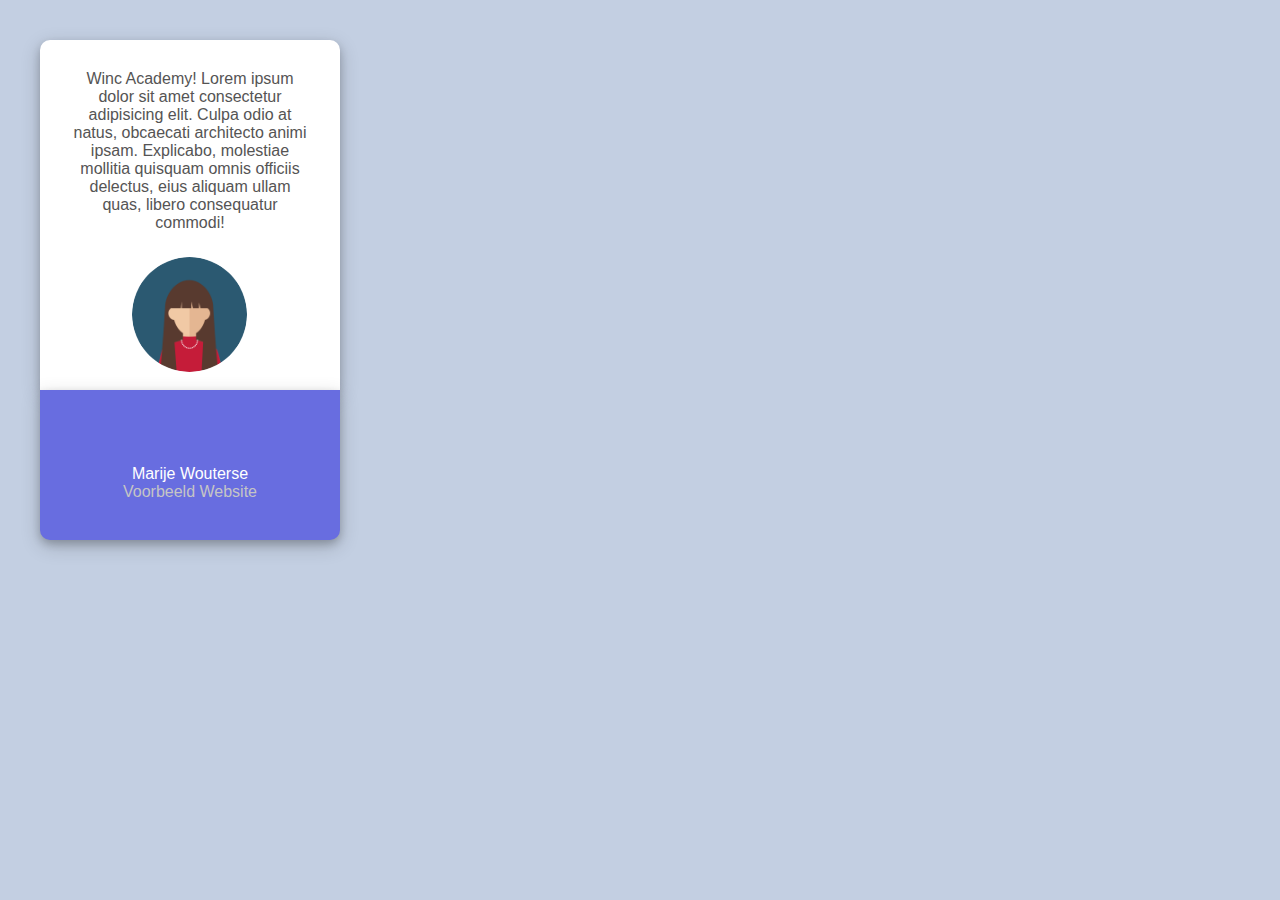
<file: opdracht advanced CSS/index.html>
<!DOCTYPE html>
<html>
    <head>
        <meta charset="UTF-8" />
        <meta http-equiv="X-UA-Compatible" content="IE=edge" />
        <meta name="viewport" content="width=device-width, initial-scale=1.0">
        <link rel="stylesheet" type="text/css" href="./styles/style.css">
        <title>Testimonial</title>
    </head>

    <body>
        <main>
            <div class="container">
                <div class="text">
                <p>Winc Academy! Lorem ipsum dolor sit amet consectetur adipisicing elit. Culpa odio at natus, obcaecati architecto animi ipsam. Explicabo, molestiae mollitia quisquam omnis officiis delectus, eius aliquam ullam quas, libero consequatur commodi!</p>
                <img class= "avatar" src="picture/avatar (1).png">
                </div>
            </div>
        </main>
        <footer class="bottom">
            <div class="text-top">
                <p class="naam">Marije Wouterse</p>
                <p> <a class="website" href="#"> Voorbeeld Website</a> </p>
            </div> 


        </footer>
        
    </body>

</html>
</file>
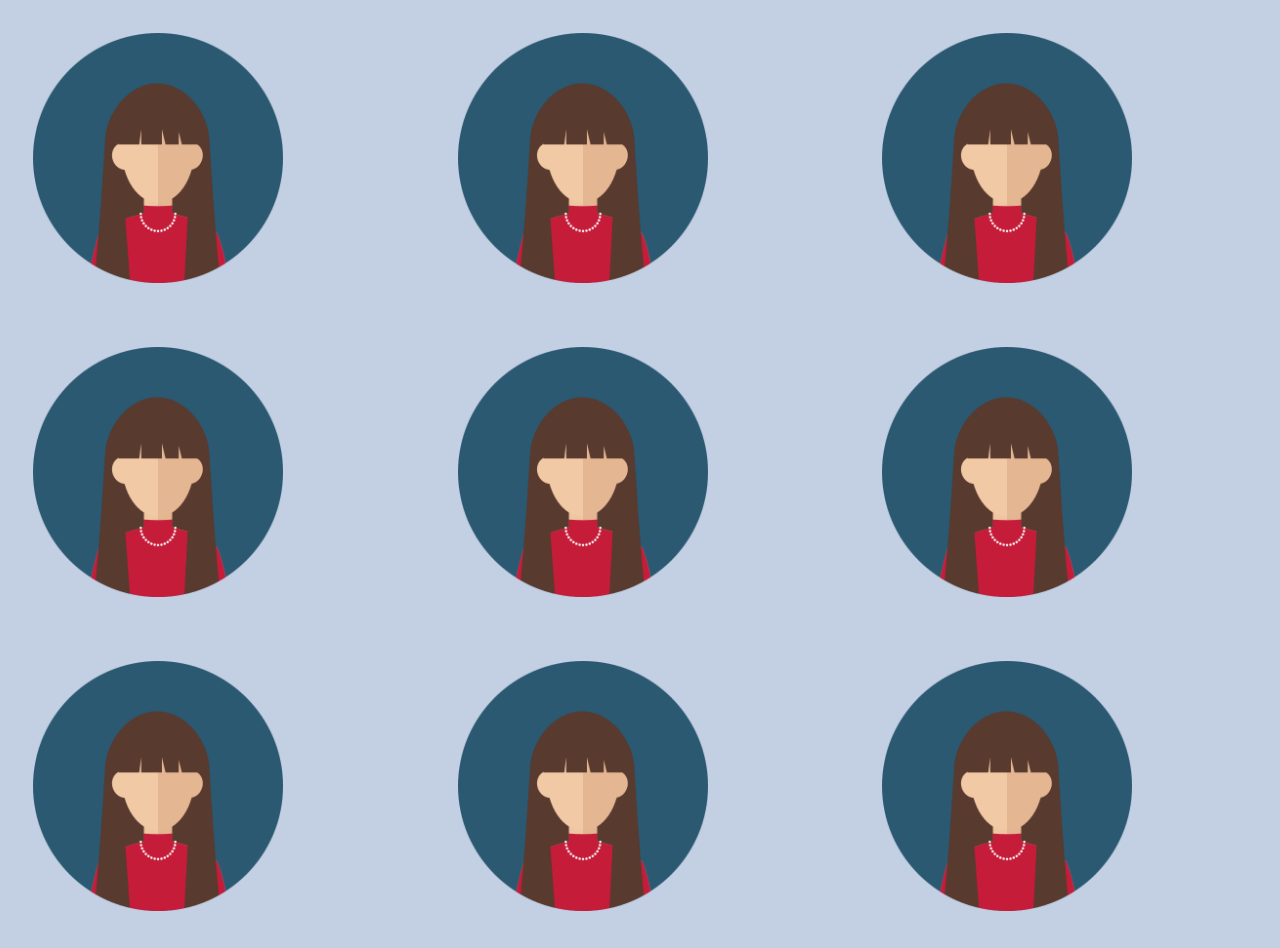
<file: opdracht advanced CSS/grid portfolio/portfolio-grid.html>
<!DOCTYPE html>
<html>
    <head>
        <meta charset="UTF-8" />
        <meta http-equiv="X-UA-Compatible" content="IE=edge" />
        <meta name="viewport" content="width=device-width, initial-scale=1.0">
        <link rel="stylesheet" type="text/css" href="./styles/style.css">
        <title>portfolio</title>
    </head>


    <body class="grid-container">
        <div class="parent">         
            <img class="image" src="./picture/avatar (1).png">
            <div class= "overlay"></div>
            <div class="button"> <a href="index.html">Read more</a></div>
        </div>

        <div class="parent">         
            <img class="image" src="./picture/avatar (1).png">
            <div class= "overlay"></div>
            <div class="button"> <a href="index.html">Read more</a></div>
        </div>

        <div class="parent">         
            <img class="image" src="./picture/avatar (1).png">
            <div class= "overlay"></div>
            <div class="button"> <a href="index.html">Read more</a></div>
        </div>

        <div class="parent">         
            <img class="image" src="./picture/avatar (1).png">
            <div class= "overlay"></div>
            <div class="button"> <a href="index.html">Read more</a></div>
        </div>

        <div class="parent">         
            <img class="image" src="./picture/avatar (1).png">
            <div class= "overlay"></div>
            <div class="button"> <a href="index.html">Read more</a></div>
        </div>

        <div class="parent">         
            <img class="image" src="./picture/avatar (1).png">
            <div class= "overlay"></div>
            <div class="button"> <a href="index.html">Read more</a></div>
        </div>

        <div class="parent">         
            <img class="image" src="./picture/avatar (1).png">
            <div class= "overlay"></div>
            <div class="button"> <a href="index.html">Read more</a></div>
        </div>

        <div class="parent">         
            <img class="image" src="./picture/avatar (1).png">
            <div class= "overlay"></div>
            <div class="button"> <a href="index.html">Read more</a></div>
        </div>

        <div class="parent">         
            <img class="image" src="./picture/avatar (1).png">
            <div class= "overlay"></div>
            <div class="button"> <a href="index.html">Read more</a></div>
        </div>

     </body>


</html>
</file>
<file: opdracht advanced CSS/styles/style.css>
* {
  margin: 0;
  -webkit-box-sizing: border-box;
          box-sizing: border-box;
}

body {
  background-color: #c3cfe2;
  -webkit-box-pack: center;
      -ms-flex-pack: center;
          justify-content: center;
  margin: 40px;
}

body p {
  font-family: "Lucida Sans", "Lucida Sans Regular", "Lucida Grande", "Lucida Sans Unicode", Geneva, Verdana, sans-serif;
  text-align: center;
  font-size: 16px;
}

.container {
  background-color: white;
  display: -webkit-box;
  display: -ms-flexbox;
  display: flex;
  -webkit-box-orient: vertical;
  -webkit-box-direction: normal;
      -ms-flex-direction: column;
          flex-direction: column;
  -ms-flex-item-align: center;
      align-self: center;
  width: 300px;
  height: 350px;
  border-top-left-radius: 10px;
  border-top-right-radius: 10px;
  -webkit-box-shadow: 0 4px 8px 0 rgba(0, 0, 0, 0.2), 0 6px 20px 0 rgba(0, 0, 0, 0.19);
          box-shadow: 0 4px 8px 0 rgba(0, 0, 0, 0.2), 0 6px 20px 0 rgba(0, 0, 0, 0.19);
}

.container .text {
  color: #555454;
  margin: 20px;
  padding: 10px;
}

.container .avatar {
  width: 125px;
  height: 125px;
  margin-bottom: 0px;
  display: -webkit-box;
  display: -ms-flexbox;
  display: flex;
  -webkit-box-orient: vertical;
  -webkit-box-direction: normal;
      -ms-flex-direction: column;
          flex-direction: column;
  -ms-flex-item-align: center;
      align-self: center;
  -webkit-transform: translate(57px, 20px);
          transform: translate(57px, 20px);
  border: 5px solid white;
  border-radius: 50%;
}

.bottom {
  display: -webkit-box;
  display: -ms-flexbox;
  display: flex;
  -webkit-box-orient: vertical;
  -webkit-box-direction: normal;
      -ms-flex-direction: column;
          flex-direction: column;
  -ms-flex-item-align: center;
      align-self: center;
  background-color: #686de0;
  border-bottom-left-radius: 10px;
  border-bottom-right-radius: 10px;
  width: 300px;
  height: 150px;
  margin-top: 0px;
  -webkit-box-shadow: 0 4px 8px 0 rgba(0, 0, 0, 0.2), 0 6px 20px 0 rgba(0, 0, 0, 0.19);
          box-shadow: 0 4px 8px 0 rgba(0, 0, 0, 0.2), 0 6px 20px 0 rgba(0, 0, 0, 0.19);
}

.bottom .text-top {
  -ms-flex-item-align: center;
      -ms-grid-row-align: center;
      align-self: center;
  margin-top: 75px;
}

.bottom .naam {
  color: white;
  font-family: "Lucida Sans", "Lucida Sans Regular", "Lucida Grande", "Lucida Sans Unicode", Geneva, Verdana, sans-serif;
  font-size: 16px;
  text-align: center;
  margin: 0px;
}

.bottom .website {
  color: #c5c5c5;
  font-family: "Lucida Sans", "Lucida Sans Regular", "Lucida Grande", "Lucida Sans Unicode", Geneva, Verdana, sans-serif;
  font-size: 16px;
  text-align: center;
  margin: 0px;
  text-decoration: none;
}

.parent {
  position: relative;
  margin: auto;
  max-width: 800px;
  display: -webkit-box;
  display: -ms-flexbox;
  display: flex;
}

.parent .image {
  display: block;
  width: 250px;
  height: auto;
}

.parent .overlay {
  position: absolute;
  top: 0;
  bottom: 0;
  left: 0;
  right: 0;
  height: 100%;
  width: 100%;
  opacity: 0;
  -webkit-transition: .5s ease;
  transition: .5s ease;
  border-radius: 50%;
  background-color: #494949;
}

.parent .parent:hover .overlay {
  opacity: 1;
}

.parent .button {
  position: absolute;
  width: 250px;
  left: 50%;
  top: 50%;
  opacity: 0;
  -webkit-transition: opacity .35s ease;
  transition: opacity .35s ease;
  -webkit-transform: translate(-50%, -50%);
          transform: translate(-50%, -50%);
  text-align: center;
}

.parent .button a {
  width: 200px;
  -ms-flex-item-align: center;
      -ms-grid-row-align: center;
      align-self: center;
  text-align: center;
  color: white;
  border: solid 4px white;
  z-index: 5;
  padding: 10px;
  text-decoration: none;
  font-family: 'Lucida Sans', 'Lucida Sans Regular', 'Lucida Grande', 'Lucida Sans Unicode', Geneva, Verdana, sans-serif;
}

.parent .parent:hover .button {
  opacity: 1;
}
/*# sourceMappingURL=style.css.map */
</file>
<file: opdracht advanced CSS/grid portfolio/styles/style.css>
body {
  background-color: #c3cfe2;
  color: white;
}

.parent {
  position: relative;
  margin: 10px;
  max-width: -webkit-fit-content;
  max-width: -moz-fit-content;
  max-width: fit-content;
  margin: 25px;
}

.image {
  position: block;
  max-width: 250px;
  height: auto;
  margin: 0;
}

.overlay {
  position: absolute;
  top: 0;
  bottom: 0;
  left: 0;
  right: 0;
  height: 100%;
  width: 100%;
  opacity: 0;
  -webkit-transition: .5s ease;
  transition: .5s ease;
  background-color: #494949;
  border-radius: 50%;
}

.parent:hover .overlay {
  opacity: 1;
}

.button {
  position: absolute;
  width: 250px;
  left: 50%;
  top: 50%;
  opacity: 0;
  -webkit-transition: opacity .35s ease;
  transition: opacity .35s ease;
  -webkit-transform: translate(-50%, -50%);
          transform: translate(-50%, -50%);
  text-align: center;
}

.button a {
  width: 200px;
  -ms-flex-item-align: center;
      -ms-grid-row-align: center;
      align-self: center;
  text-align: center;
  color: white;
  border: solid 4px white;
  z-index: 5;
  padding: 10px;
  text-decoration: none;
  font-family: 'Lucida Sans', 'Lucida Sans Regular', 'Lucida Grande', 'Lucida Sans Unicode', Geneva, Verdana, sans-serif;
}

.parent:hover .button {
  opacity: 1;
}

@media (min-width: 768px) and (max-width: 1039px) {
  .grid-container {
    display: -ms-grid;
    display: grid;
    -ms-grid-columns: auto auto;
        grid-template-columns: auto auto;
    grid-column-gap: 10px;
    grid-row-gap: 10px;
  }
}

@media screen and (min-width: 1040px) {
  .grid-container {
    display: -ms-grid;
    display: grid;
    -ms-grid-columns: auto auto auto;
        grid-template-columns: auto auto auto;
    grid-column-gap: 10px;
    grid-row-gap: 10px;
  }
}
/*# sourceMappingURL=style.css.map */
</file>
